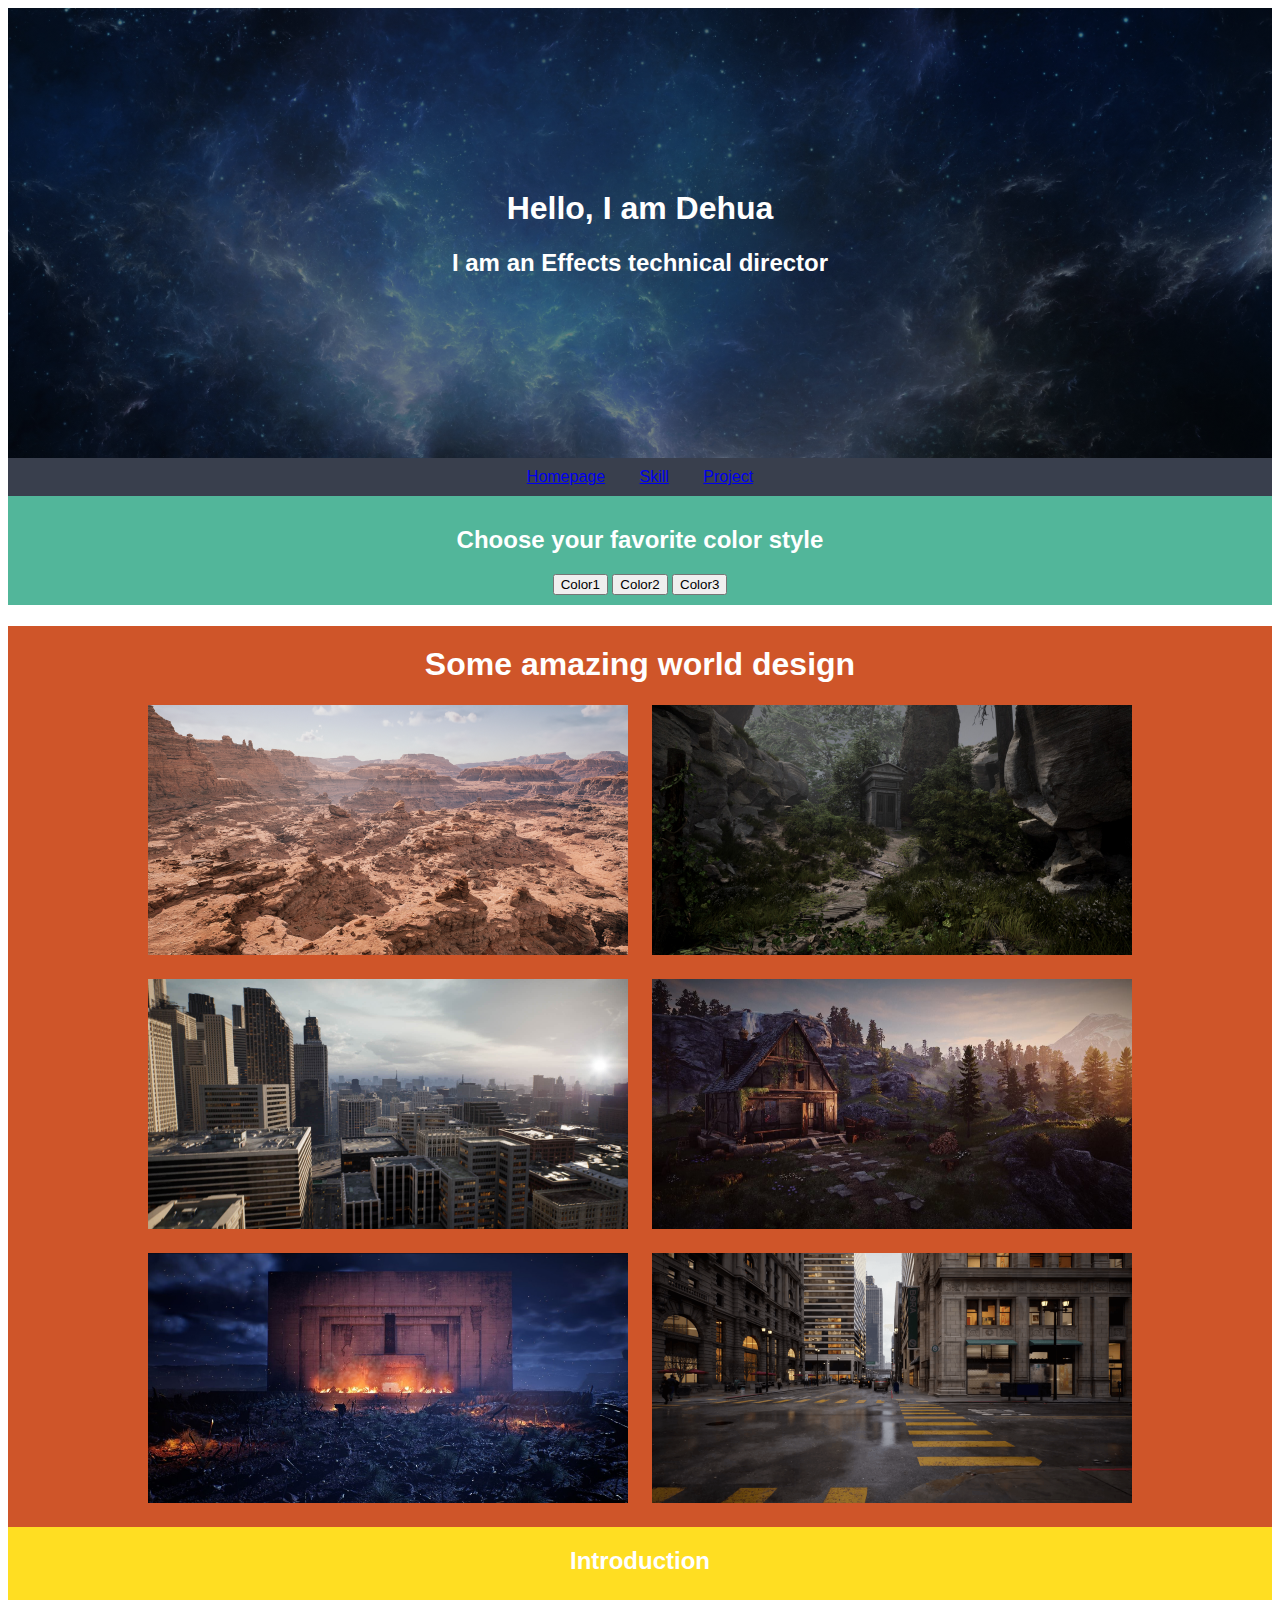
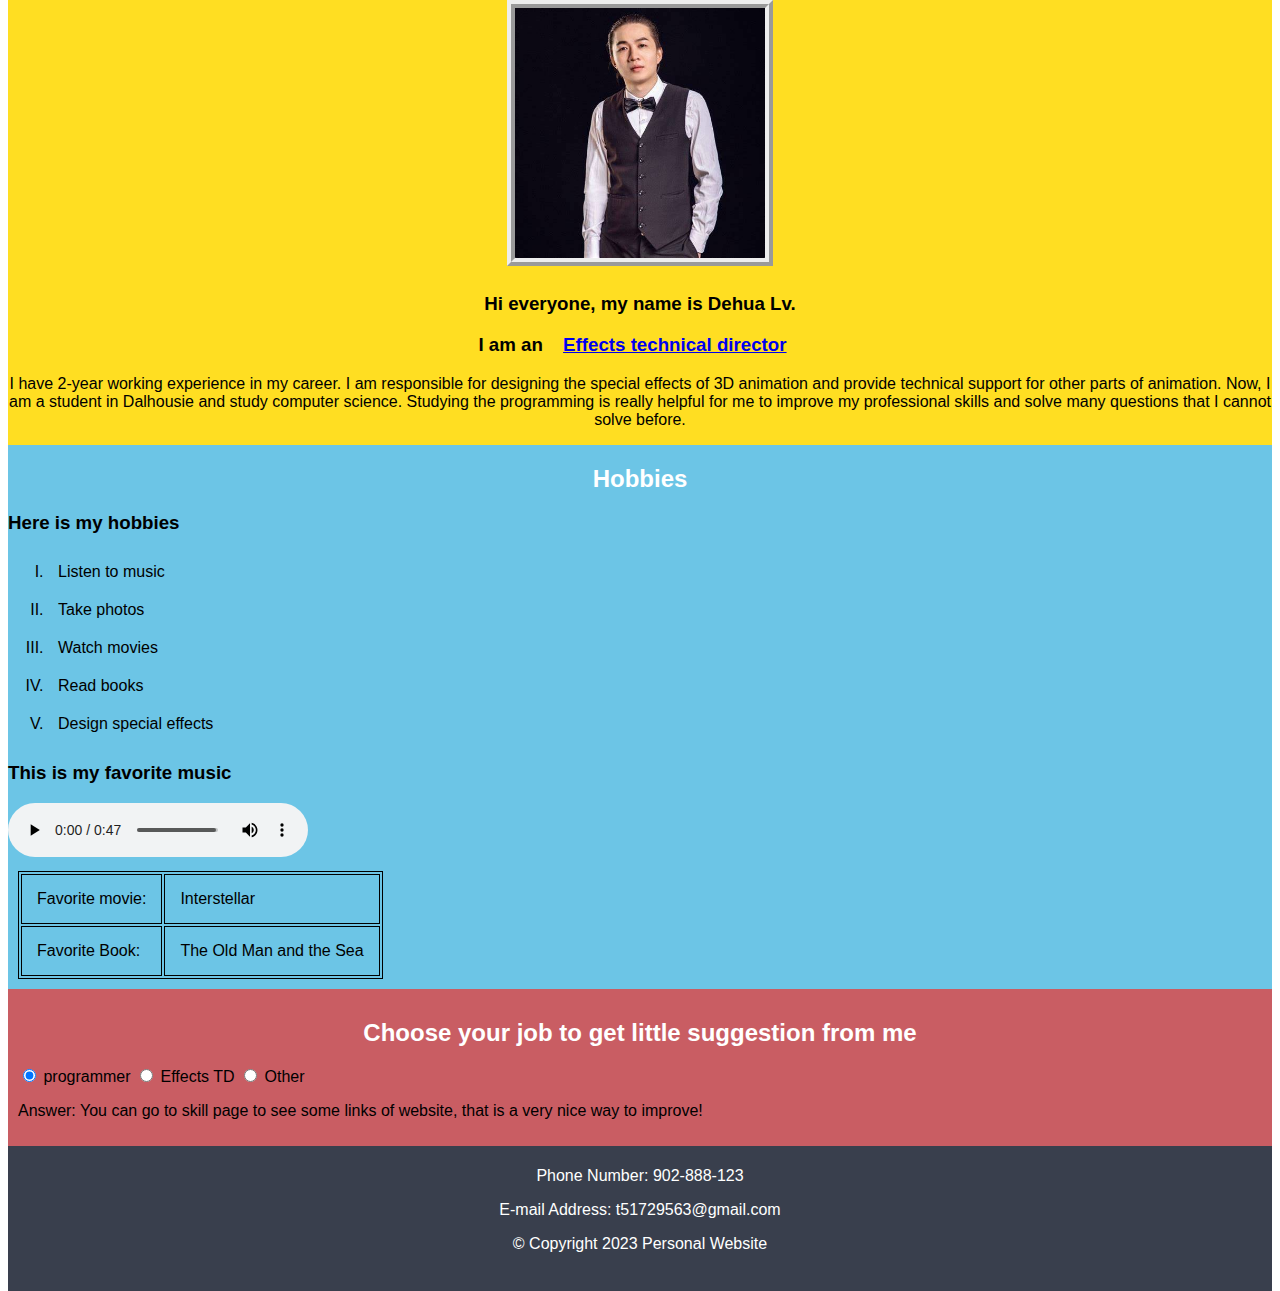
<file: index.html>
<!DOCTYPE html>
<html lang="en">

<head>
  <meta charset="UTF-8">
  <meta http-equiv="X-UA-Compatible" content="IE=edge">
  <meta name="viewport" content="width=device-width, initial-scale=1.0">
  <title>Homepage</title>
  <link rel="icon" href="./image/icon.jpg">
  <link rel="stylesheet" href="./stylesheet.css">
</head>

<body>
  <div class="heroimage">
    <div class="herotext">
      <h1 id="title">Hello, I am Dehua</h1>
      <h2>I am an Effects technical director</h2>
    </div>
  </div>

  <div id="nav">
    <a href="./index.html">Homepage</a>
    <a href="./skill.html">Skill</a>
    <a href="./project.html">Project</a>
  </div>

  <div id="button">
    <h2>Choose your favorite color style</h2>
    <button id="color1">Color1</button>
    <button id="color2">Color2</button>
    <button id="color3">Color3</button>
  </div>



  <div id="photogallery">
    <h1 id="gallerytext">Some amazing world design</h1>
    <image src="./image/gallery1.jpg" alt="world design" class="gallery"></image>
    <image src="./image/gallery2.jpg" alt="world design" class="gallery"></image>
    <image src="./image/gallery3.jpg" alt="world design" class="gallery"></image>
    <image src="./image/gallery4.jpg" alt="world design" class="gallery"></image>
    <image src="./image/gallery5.jpg" alt="world design" class="gallery"></image>
    <image src="./image/gallery6.png" alt="world design" class="gallery"></image>
  </div>

  <main id="main1">
    <article id="homearticle1">
      <h2>Introduction</h2>
      <img class="main_img" src="./image/OIP.jpg" alt="My photo" width="250" height="250">
      <div id="intro">
        <h3>Hi everyone, my name is Dehua Lv.</h3>
        <h3>I am an <a
            href="https://www.screenskills.com/job-profiles/browse/animation/production/effects-technical-director-fx-td-animation/"
            target="_blank">Effects technical director</a></h3>
      </div>
      <p>I have 2-year working experience in my career. I am responsible for designing the special effects of 3D
        animation and provide technical support for other parts of animation. Now, I am a student in Dalhousie and study
        computer science. Studying the programming is really helpful for me to improve my professional skills and solve
        many questions that I cannot solve before. </p>
    </article>

    <article id="homearticle2">
      <h2>Hobbies</h2>
      <h3>Here is my hobbies</h3>
      <ol>
        <li class="hobbyli">Listen to music</li>
        <li class="hobbyli">Take photos</li>
        <li class="hobbyli">Watch movies</li>
        <li class="hobbyli">Read books</li>
        <li class="hobbyli">Design special effects</li>
      </ol>
      <h3>This is my favorite music</h3>
      <audio controls>
        <source src="./videoaudio/marktheme.mp3" type="audio/mp3">
      </audio>
      <table>
        <tr>
          <td>Favorite movie:</td>
          <td>Interstellar</td>
        </tr>
        <tr>
          <td>Favorite Book:</td>
          <td>The Old Man and the Sea</td>
        </tr>
      </table>
    </article>
    
  </main>
  <div id="job">
    <h2>Choose your job to get little suggestion from me</h2>
    <input type="radio" id="option1" name="option" value="option1" checked onclick="updateTitle()">
    <label for="option1">programmer</label>
    <input type="radio" id="option2" name="option" value="option2" onclick="updateTitle()">
    <label for="option2">Effects TD</label>
    <input type="radio" id="option2" name="option" value="option3" onclick="updateTitle()">
    <label for="option3">Other</label>
    <p id="answer">Answer: You can go to skill page to see some links of website, that is a very nice way to improve!</p>
  </div>

  <script src="./home.js"></script>



  <div class="footer">
    <p>Phone Number: 902-888-123</p>
    <p>E-mail Address: t51729563@gmail.com</p>
    &copy; Copyright 2023 Personal Website
    </footer>
</body>

</html>
</file>
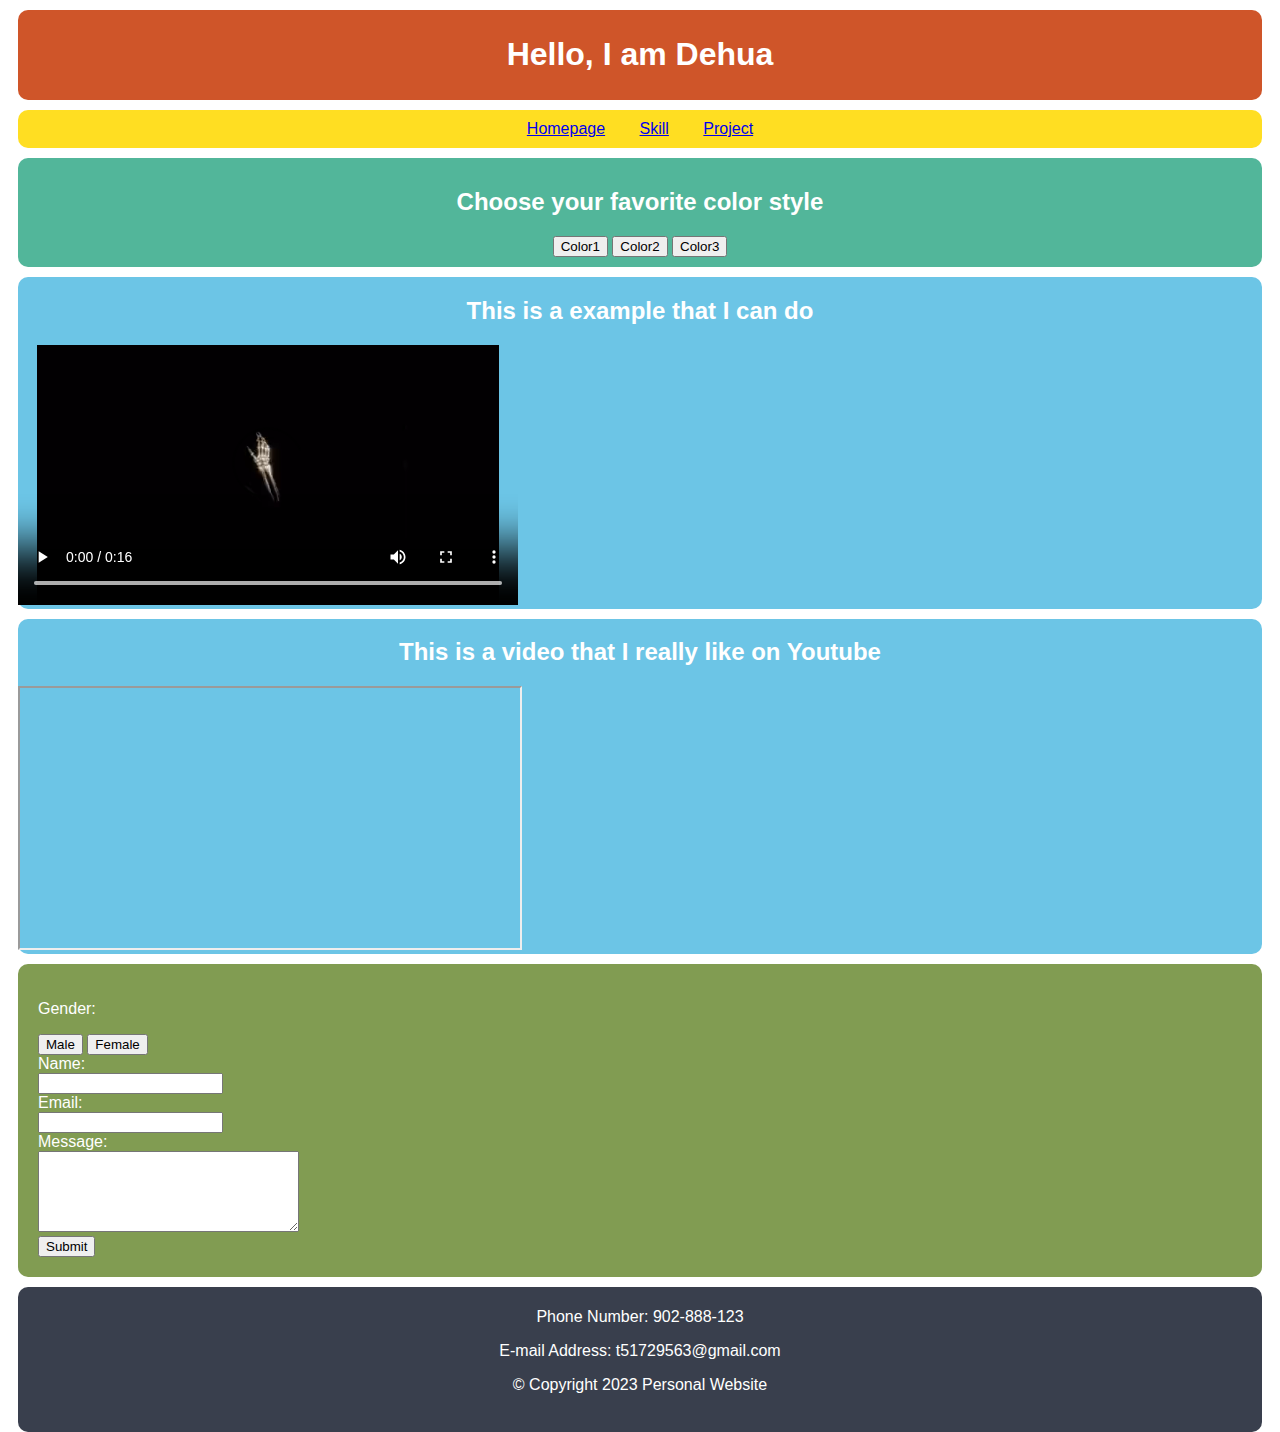
<file: project.html>
<!DOCTYPE html>
<html lang="en">

<head>
  <meta charset="UTF-8">
  <meta http-equiv="X-UA-Compatible" content="IE=edge">
  <meta name="viewport" content="width=device-width, initial-scale=1.0">
  <title>Project</title>
  <link rel="icon" href="./image/icon.jpg">
  <link rel="stylesheet" href="./stylesheet.css">
</head>

<body>
  <header>
    <h1 id="title">Hello, I am Dehua</h1>
  </header>
  <nav>
    <a href="./index.html">Homepage</a>
    <a href="./skill.html">Skill</a>
    <a href="./project.html">Project</a>
  </nav>

  <div id="button1">
    <h2>Choose your favorite color style</h2>
    <button id="color1">Color1</button>
    <button id="color2">Color2</button>
    <button id="color3">Color3</button>
  </div>

  <main id="main2">
    <article id="article1">
      <h2>This is a example that I can do</h2>
      <video width="600" height="335" controls>
        <source src="./videoaudio/Av895266374,P1.mp4" type="video/mp4">
      </video>
    </article>
    <article id="article2">
      <h2>This is a video that I really like on Youtube</h2>
      <iframe width="600" height="335"
        src="https://www.youtube.com/embed/LYahYDEBaWE?list=PLj8bXzTsBOZ96HAFByuXqOcmcPc-gJ1zA"
        title="Bitelay TVC | Ichitan Kmer Commercial | VFX | Motion Graphic"
        allow="accelerometer; autoplay; clipboard-write; encrypted-media; gyroscope; picture-in-picture; web-share"
        allowfullscreen></iframe>
    </article>

  </main>

  <div id="form">
    <p>Gender: </p>
    <button id="option1" onclick="updateTitle('male')">Male</button>
    <button id="option2" onclick="updateTitle('female')">Female</button>
    <form action="#" method="post">
      <label for="name">Name:</label><br>
      <input type="text" name="name" id="name"><br>

      <label for="email">Email:</label><br>
      <input type="text" name="email" id="email"><br>

      <label for="message">Message:</label><br>
      <textarea name="message" id="message" cols="30" rows="5"></textarea>
    </form>
    <button id="submit">Submit</button>
  </div>

  <script src="./script.js"></script>
  <script src="./submit.js"></script>

  <footer>
    <p>Phone Number: 902-888-123</p>
    <p>E-mail Address: t51729563@gmail.com</p>
    &copy; Copyright 2023 Personal Website
  </footer>
</body>

</html>
</file>
<file: stylesheet.css>
* {
    font-family: Arial, Helvetica, sans-serif;
}

#nav {
    background-color: #393f4d;
    padding: 10px;
    margin: 0px;
    text-align: center;
}

a {
    padding-left: 15px;
    padding-right: 15px;
}

header,
nav,
footer {
    border-radius: 10px;
}

header {
    background-color: #cf5529;
    padding: 5px;
    margin: 10px;
}


nav {
    background-color: #ffde22;
}

h1,
h2 {
    color: white;
    text-align: center;
}

nav {
    padding: 10px;
    margin: 10px;
    margin-bottom: 0px;
    text-align: center;

}

nav>a {
    padding-left: 15px;
    padding-right: 15px;
}

a:visited {
    color: green;
}

a:hover {
    color: orangered;
}

#article1,
#article2 {
    background-color: #6cc5e6;
    width: 50%;
    /* margin: 10px; */
    /* padding: 10px; */
    border-radius: 10px;

}

.main_img {
    border-style: ridge;
    border-width: 8px;
    padding: 0px;
    margin: 5px;

}

main~footer {
    background-color: #393f4d;
}

footer {
    height: 15%;
    padding: 5px;
    margin-left: 10px;
    margin-right: 10px;
    text-align: center;
    color: white;

}

#main1 {
    display: flex;
    flex-direction: row;
}

#main2 {
    display: flex;
    flex-direction: row;
    margin: 10px;
}

td {
    padding: 15px;
}

table,
td,
tr {
    border: 1px solid black;
    margin: 10px;
}

ol {
    list-style-type: upper-roman;
}

ul {
    list-style-type: square;
}

li {
    padding: 5px;
}

.hobbyli {
    padding: 10px;
}



#c4d_img {
    border-style: ridge;
    border-width: 7px;
    padding: 0px;
    margin: 0px;
}

#dal_img {
    border-style: solid;
    border-width: 7px;
    padding: 0px;
    margin: 0px;
}

#skillarticle1>img {
    border-style: inset;
    border-width: 5px;
    padding: 3px;

}

a[href="https://leetcode.com/"] {
    color: red;
}


#form {
    background-color: #819C52;
    padding: 20px;
    margin-left: 10px;
    margin-right: 10px;
    margin-bottom: 10px;
    border-radius: 10px;
    color: white;
}



body, html {
    height: 100%;
}



.heroimage { 
    background-image: linear-gradient(rgba(0, 0, 0, 0.5), rgba(0, 0, 0, 0.5)), url("./image/hero.jpg");
    height: 50%;
    background-position: center;
    background-repeat: no-repeat;
    background-size: cover;
    position: relative;
  }
  

.herotext {
    text-align: center;
    position: absolute;
    top: 50%;
    left: 50%;
    transform: translate(-50%, -50%);
    color: white;
}

#photogallery {
    background-color: #cf5529;
    text-align: center;
    margin-top: 0;

}

.gallery {
    width: 500px;
    height: 300px;
    flex: 1;
    object-fit: cover;
    margin-bottom: 20px;
    margin-left: 10px;
    margin-right: 10px;
    
}


#gallerytext {
    padding-top: 20px;
}

#skillarticle1 {
    background-color: #6cc5e6;
    width: 50%;
    padding: 10px;

}

#skillarticle2 {
    background-color: #6cc5e6;
    width: 50%;
    padding: 10px;
}

.footer {
    background-color: #393f4d;
    height: 15%;
    padding: 5px;
    text-align: center;
    color: white;
}

#homearticle1 {
    background-color: #ffde22;
    width: 50%;


}

#homearticle2 {
    background-color: #6cc5e6;
    width: 50%;

}

#button {
    text-align: center;
    background-color: #52b69a;
    padding: 10px;
}

#button1 {
    text-align: center;
    background-color: #52b69a;
    padding: 10px;
    border-radius: 10px;
    margin: 10px;
    margin-bottom: 0;
}

#job {
    background-color: #C95D63;
    margin: 0;
    padding: 10px;
}

@media screen and (min-width: 1400px){

    #main1 {
        display: flex;
        flex-direction: row;

    }

    #main2 {
        display: flex;
        flex-direction: row;
   
    }

    #homearticle1>img {
        max-width: 250px;
        max-height: 300px;
    }

    img {
        max-width: 500px;
        max-height: 300px;
    }
    #homearticle1, #homearticle2 {
        
        width: 50%;
    }

    #homearticle1 {
        text-align: center;
    }
    
    iframe, video{
        max-width: 600px;
        max-height: 335px;
    }
    
    #article1 {
        margin-right: 10px;
    }

}
@media screen and (max-width: 1400px){

    #main1 {
        display: flex;
        flex-direction: column;

    }

    #main2 {
        display: flex;
        flex-direction: column;
   
    }

    #homearticle1>img {
        max-width: 250px;
        max-height: 300px;
    }

    img {
        max-width: 480px;
        max-height: 250px;
    }
    #homearticle1, #homearticle2 {
        
        width: 100%;
    }

    #homearticle1 {
        text-align: center;
    }
    
    iframe, video{
        max-width: 500px;
        max-height: 260px;
    }
    
    #article1, #article2 {
        width: 100%;
        
    }

    #article1 {
        margin-bottom: 10px;
    }

}

@media screen and (max-width: 600px){

    #main1 {
        display: flex;
        flex-direction: column;

    }

    #main2 {
        display: flex;
        flex-direction: column;
   
    }

    #homearticle1>img {
        max-width: 200px;
        max-height: 200px;
    }

    img {
        max-width: 300px;
        max-height: 160px;
    }
    #homearticle1, #homearticle2 {
        
        width: 100%;
    }

    #homearticle1 {
        text-align: center;
    }
    
    iframe, video{
        max-width: 300px;
        max-height: 160px;
    }
    
    #article1, #article2 {
        width: 100%;
        
    }

    #article1 {
        margin-bottom: 10px;
    }

}
</file>
